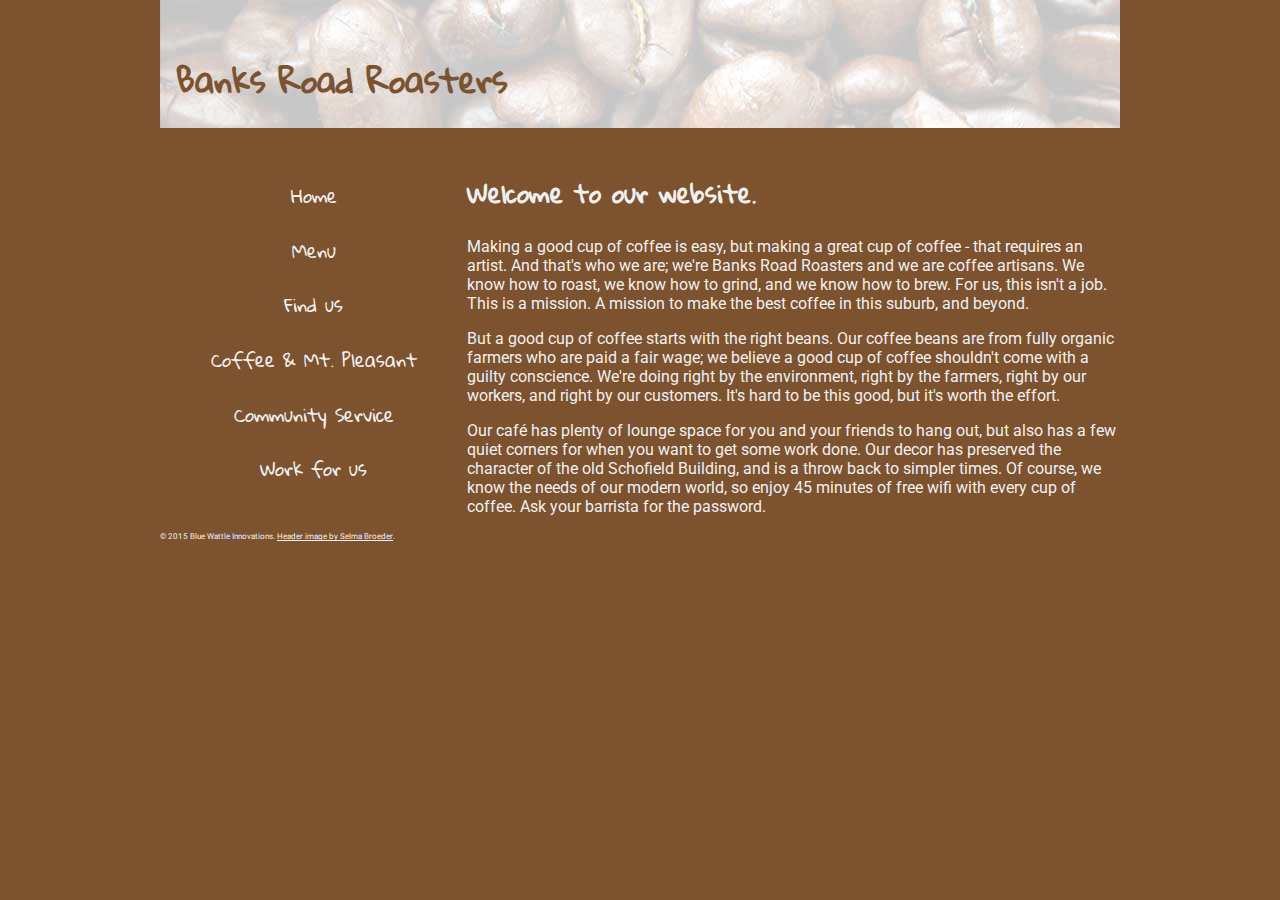
<file: ICTWEB431ScottMorrisAssessmentFiles/Part6WebsiteFix/index.html>
<!doctype html>
<html lang="en">

<head>
	<meta charset="UTF-8">
	<title>Banks Road Roasters</title>
	<link href="brrcafe.css" rel="stylesheet" type="text/css">
</head>


<body>

<header>
	<h1>Banks Road Roasters</h1>
</header>

<aside>
	<nav>
    	<ul>
        	<li><a href="index.html">Home</a></li>
            <li><a href="menu-page.html">Menu</a></li>
			<li><a href="find.html">Find us</a></li>
            <li><a href="history.html">Coffee &amp; Mt. Pleasant</a></li>
            <li><a href="community.html">Community Service</a></li>
            <li><a href="employ.html">Work for us</a></li>
        </ul>
    </nav>
</aside>


<section>
	<h2>Welcome to our website.</h2>
    <p>Making a good cup of coffee is easy, but making a great cup of coffee - that requires an artist. And that's who we are; we're Banks Road Roasters and we are coffee artisans. We know how to roast, we know how to grind, and we know how to brew. For us, this isn't a job. This is a mission. A mission to make the best coffee in this suburb, and beyond.</p>
    
    <p>But a good cup of coffee starts with the right beans. Our coffee beans are from fully organic farmers who are paid a fair wage; we believe a good cup of coffee shouldn't come with a guilty conscience. We're doing right by the environment, right by the farmers, right by our workers, and right by our customers. It's hard to be this good, but it's worth the effort.</p>
    
    <p>Our caf&eacute; has plenty of lounge space for you and your friends to hang out, but also has a few quiet corners for when you want to get some work done. Our decor has preserved the character of the old Schofield Building, and is a throw back to simpler times. Of course, we know the needs of our modern world, so enjoy 45 minutes of free wifi with every cup of coffee. Ask your barrista for the password.</p>
    
</section>

<footer>
    &copy; 2015 Blue Wattle Innovations. <a href="http://goo.gl/fDvGXj">Header image by Selma Broeder</a>.
</footer>
    
</body>
</html>
</file>
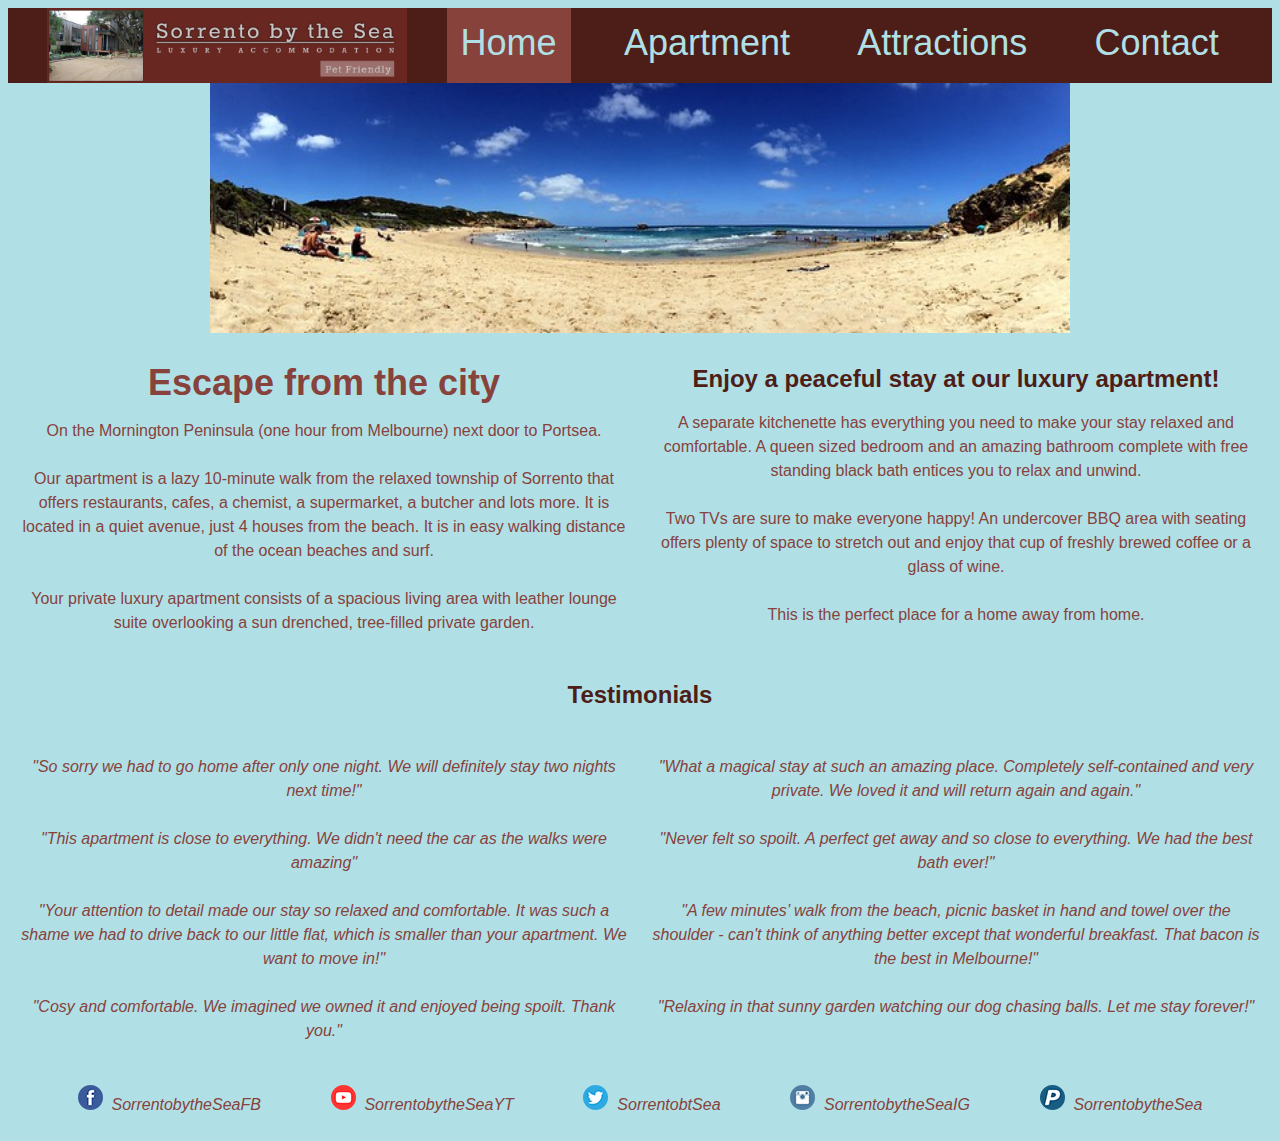
<file: ICTWEB431ScottMorrisAssessmentFiles/Part3SbtSWebsite/www/index.html>
<!DOCTYPE html>
<html lang="en-US">
<head>
<title>Home</title>
<meta charset="utf-8">
<link rel="stylesheet" href="homestyle.css">
</head>
<body>

<div class="titlebar">
	<img src="images/sorrento_by_the_sea_logo.jpg" alt="logo" width="360" height="75">
	<a class="current" href="index.html">Home</a>
	<a href="apartment.html">Apartment</a>
	<a href="attractions.html">Attractions</a>
	<a href="contact.html">Contact</a>
</div>

<div class="slideshow">
	<img src="images/back_beach.jpg" alt="backbeach" width="860" height="250">
</div>

<div class="row">
	<div class="column">
		<h1> Escape from the city </h1>
		<p> On the Mornington Peninsula (one hour from Melbourne) next door to Portsea.<br><br>Our apartment is a lazy 10-minute walk from the relaxed township of Sorrento that offers restaurants, cafes, a chemist, a supermarket, a butcher and lots more. It is located in a quiet avenue, just 4 houses from the beach. It is in easy walking distance of the ocean beaches and surf.<br><br>Your private luxury apartment consists of a spacious living area with leather lounge suite overlooking a sun drenched, tree-filled private garden.</p>
	</div>
	<div class="column">
		<h2> Enjoy a peaceful stay at our luxury apartment! </h2>
		<p>A separate kitchenette has everything you need to make your stay relaxed and comfortable. A queen sized bedroom and an amazing bathroom complete with free standing black bath entices you to relax and unwind.<br><br>Two TVs are sure to make everyone happy!  An undercover BBQ area with seating offers plenty of space to stretch out and enjoy that cup of freshly brewed coffee or a glass of wine.<br><br>This is the perfect place for a home away from home.</p>
	</div>
</div>

<h2>Testimonials</h2>

<div class="row">
	<div class="column">
		<p><i>"So sorry we had to go home after only one night. We will definitely stay two nights next time!"<br><br>"This apartment is close to everything. We didn't need the car as the walks were amazing"<br><br>"Your attention to detail made our stay so relaxed and comfortable. It was such a shame we had to drive back to our little flat, which is smaller than your apartment. We want to move in!"<br><br>"Cosy and comfortable. We imagined we owned it and enjoyed being spoilt. Thank you."</i></p>
	</div>
	<div class="column">
		<p><i>"What a magical stay at such an amazing place. Completely self-contained and very private. We loved it and will return again and again."<br><br>"Never felt so spoilt. A perfect get away and so close to everything. We had the best bath ever!"<br><br>"A few minutes’ walk from the beach, picnic basket in hand and towel over the shoulder - can't think of anything better except that wonderful breakfast. That bacon is the best in Melbourne!"<br><br>"Relaxing in that sunny garden watching our dog chasing balls. Let me stay forever!"</i></p>
	</div>
</div>

<footer>
<div class="row">
	<div class="icon">
		<p><img src="images/facebook_small.png" alt="fb" width="25" height="25">&nbsp;&nbsp;<i>SorrentobytheSeaFB</i></p>
	</div>
	<div class="icon">
		<p><img src="images/youtube-variation_small.png" alt="yt" width="25" height="25">&nbsp;&nbsp;<i>SorrentobytheSeaYT</i></p>
	</div>
	<div class="icon">
		<p><img src="images/twitter_small.png" alt="tw" width="25" height="25">&nbsp;&nbsp;<i>SorrentobtSea</i></p>
	</div>
	<div class="icon">
		<p><img src="images/instagram_small.png" alt="ig" width="25" height="25">&nbsp;&nbsp;<i>SorrentobytheSeaIG</i></p>
	</div>
	<div class="icon">
		<p><img src="images/paypal_small.png" alt="pp" width="25" height="25">&nbsp;&nbsp;<i>SorrentobytheSea</i></p>
	</div>
</div>
</footer>

</body>
</html>
</file>
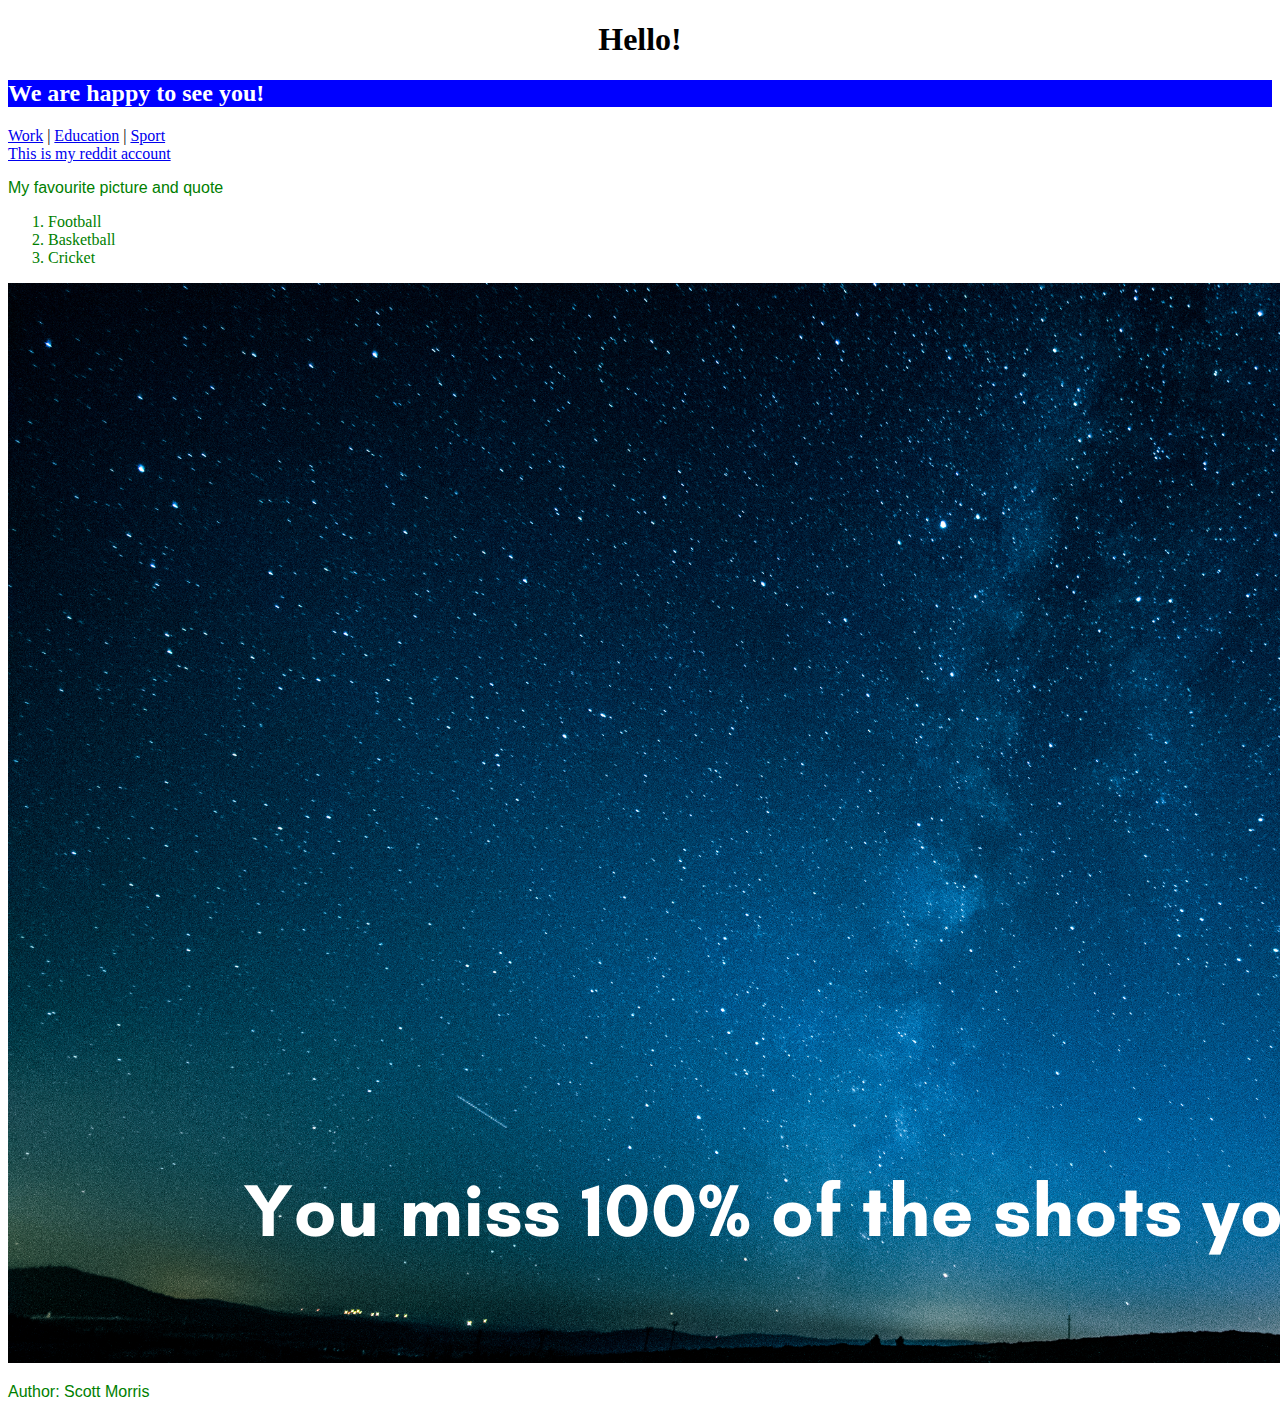
<file: ICTWEB431WebsiteProject/scottmorriswbesite/www/index.html>
<!DOCTYPE html>
<html>
<head>
<title>Scott's Website</title>
<style>
#wrapper {
	border: 5px outset red;
	background-color: green;
	text-align: center;
}
</style>
<link rel="stylesheet" href="index.css">
</head>
<body>

<header>
	<h1>Hello!</h1>
	<h2>We are happy to see you!</h2>
</header>

<main>
	<nav>
	<a href="/work/">Work</a> |
	<a href="/education/">Education</a> |
	<a href="/sport/">Sport</a>
	</nav>

	<a href="https://www.reddit.com/user/scoota150/">This is my reddit account</a>

	<div class="note">
	<p>My favourite picture and quote</p>
	</div>
	
	<ol>
		<li>Football</li>
		<li>Basketball</li>
		<li>Cricket</li>
	</ol>
	
	<img src="images/inspirational.png" height="1080" width="1920">
</main>

<footer>
  <p>Author: Scott Morris</p>
</footer>

</body>
</html>
</file>
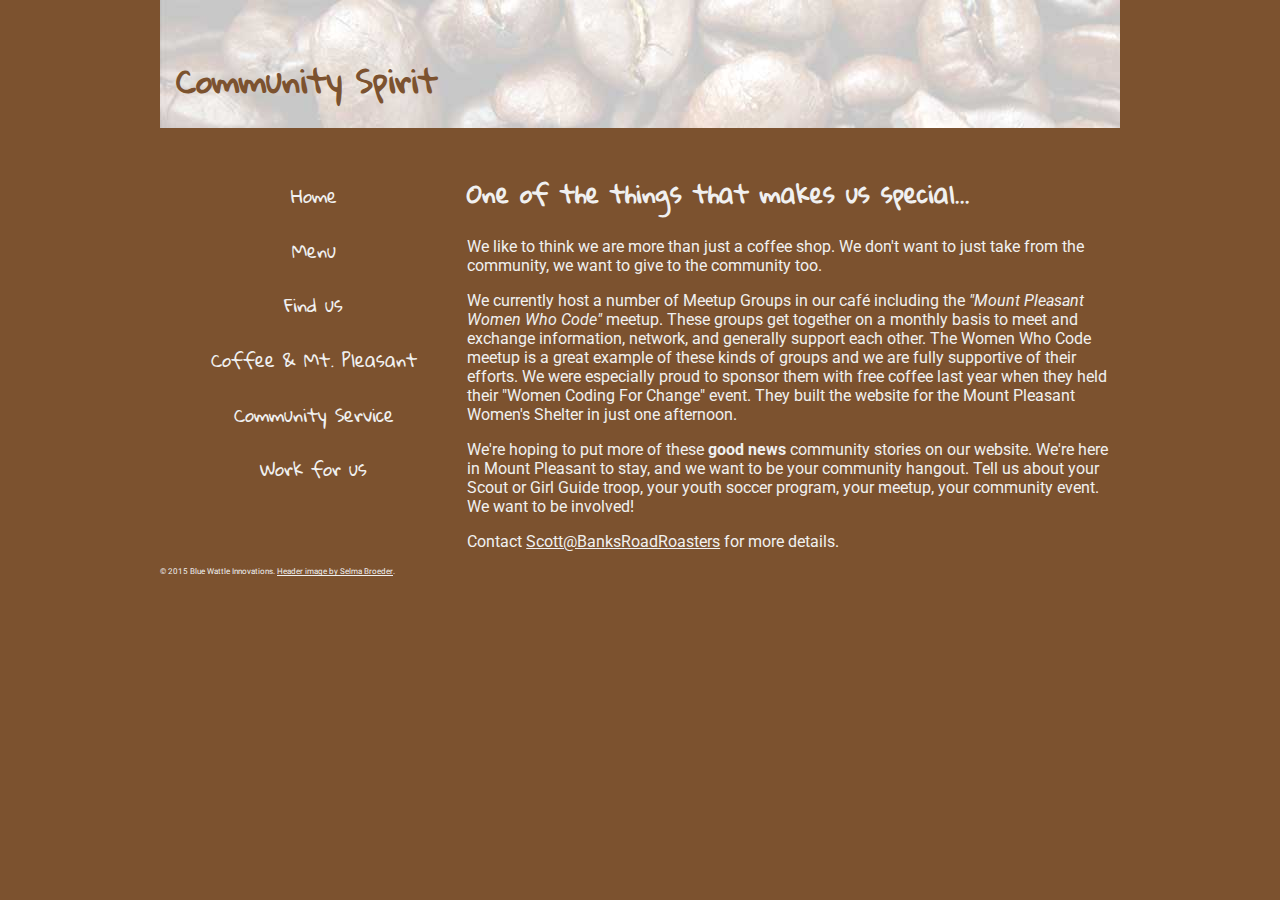
<file: ICTWEB431ScottMorrisAssessmentFiles/Part6WebsiteFix/community.html>
<!doctype html>
<html>
<head>
<meta charset="UTF-8">
<title>Banks Road Roasters</title>

<link href="brrcafe.css" rel="stylesheet" type="text/css">

</head>

<body>
<header>
	<h1>Community Spirit</h1>
</header>

<aside>
	<nav>
    	<ul>
        	<li><a href="index.html">Home</a></li>
            <li><a href="menu-page.html">Menu</a></li>
            <li><a href="find.html">Find us</a></li>
            <li><a href="history.html">Coffee &amp; Mt. Pleasant</a></li>
            <li><a href="community.html">Community Service</a></li>
            <li><a href="employ.html">Work for us</a></li>
        </ul>
    </nav>
</aside>

<section>
	<h2>One of the things that makes us special...</h2>
    
 	<p>We like to think we are more than just a coffee shop. We don't want to just take from the community,
    we want to give to the community too.</p>
    <p>We currently host a number of Meetup Groups in our caf&eacute; including the <em>"Mount Pleasant Women
    Who Code"</em> meetup. These groups get together on a monthly basis to meet and exchange information, network,
    and generally support each other. The Women Who Code meetup is a great example of these kinds of groups
    and we are fully supportive of their efforts. We were especially proud to sponsor them with free coffee
    last year when they held their "Women Coding For Change" event. They built the website for the Mount Pleasant
    Women's Shelter in just one afternoon.</p>
    <p>We're hoping to put more of these <strong>good news</strong> community stories on our website. We're here
    in Mount Pleasant to stay, and we want to be your community hangout. Tell us about your Scout or Girl Guide
    troop, your youth soccer program, your meetup, your community event. We want to be involved!</p>
    <p>Contact <a href="mailto:scott@banksroadroasters.com">Scott@BanksRoadRoasters</a> for more details.</p>
   
   
	
    
</section>
 
<footer>
    &copy; 2015 Blue Wattle Innovations. <a href="http://goo.gl/fDvGXj">Header image by Selma Broeder</a>.
</footer>
 
</body>
</html>
</file>
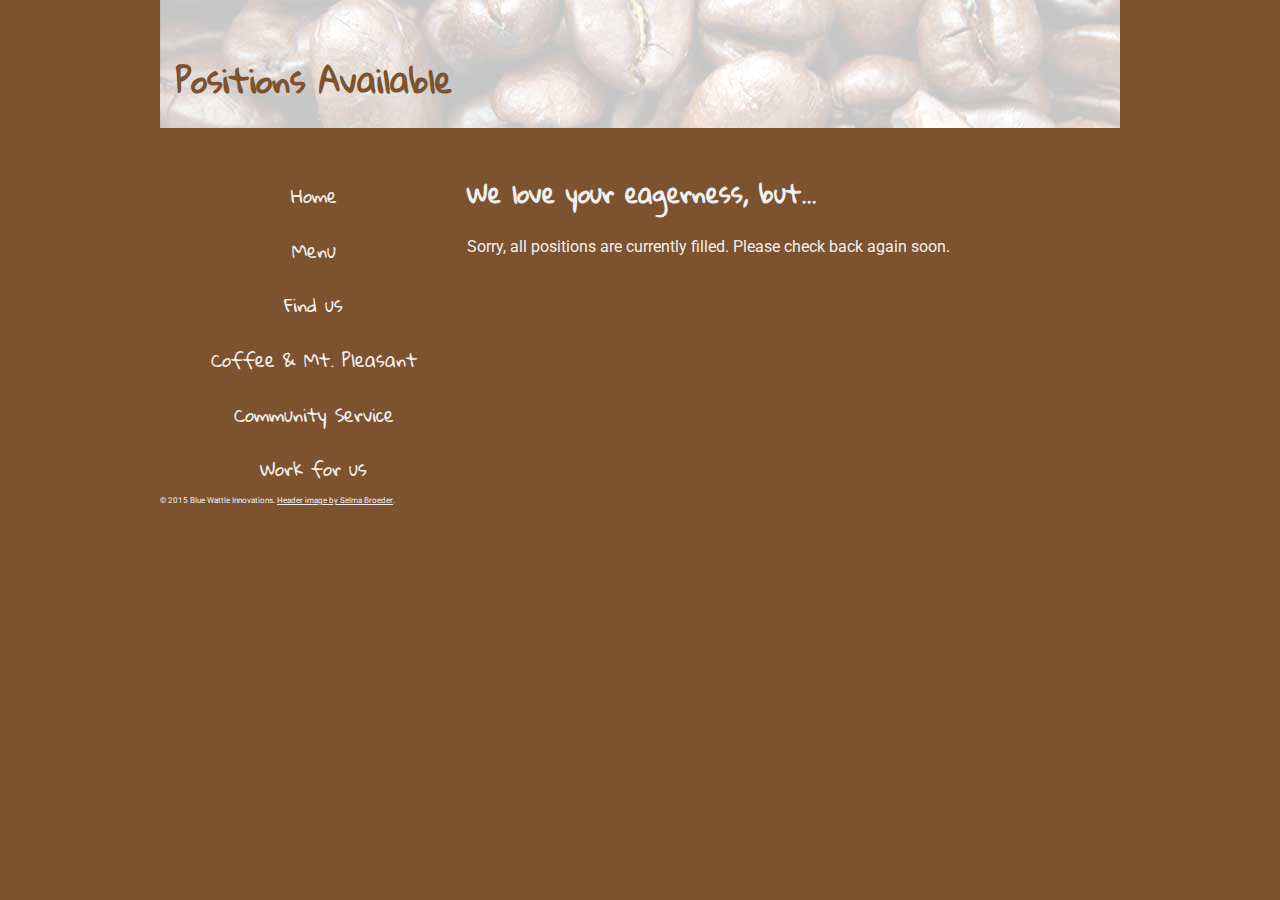
<file: ICTWEB431ScottMorrisAssessmentFiles/Part6WebsiteFix/employ.html>
<!doctype html>
<html>
<head>
<meta charset="UTF-8">
<title>Banks Road Roasters</title>

<link href="brrcafe.css" rel="stylesheet" type="text/css">


</head>

<body>
<header>
	<h1>Positions Available</h1>
</header>

<aside>
	<nav>
    	<ul>
        	<li><a href="index.html">Home</a></li>
            <li><a href="menu-page.html">Menu</a></li>
            <li><a href="find.html">Find us</a></li>
            <li><a href="history.html">Coffee &amp; Mt. Pleasant</a></li>
            <li><a href="community.html">Community Service</a></li>
            <li><a href="employ.html">Work for us</a></li>
        </ul>
    </nav>
</aside>

<section>
	<h2>We love your eagerness, but...</h2>
    
 	<p>Sorry, all positions are currently filled. Please check back again soon.</p>
   
   
	
    
</section>
 
<footer>
    &copy; 2015 Blue Wattle Innovations. <a href="http://goo.gl/fDvGXj">Header image by Selma Broeder</a>.
</footer>
 
</body>
</html>
</file>
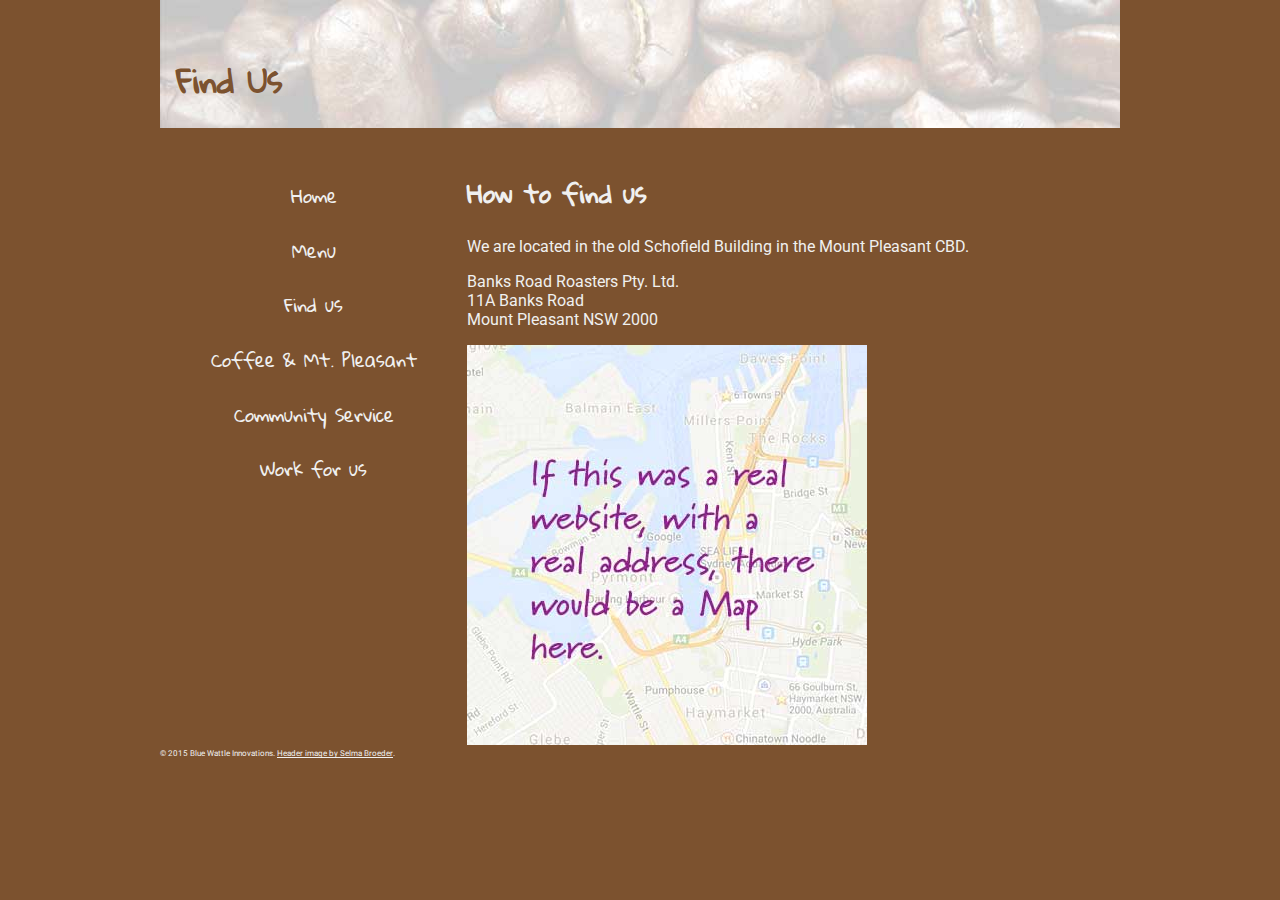
<file: ICTWEB431ScottMorrisAssessmentFiles/Part6WebsiteFix/find.html>
<!doctype html>
<html>
<head>
<meta charset="UTF-8">
<title>Banks Road Roasters</title>

<link href="brrcafe.css" rel="stylesheet" type="text/css">

</head>

<body>
<header>
	<h1>Find Us</h1>
</header>

<aside>
	<nav>
    	<ul>
        	<li><a href="index.html">Home</a></li>
            <li><a href="menu-page.html">Menu</a></li>
            <li><a href="find.html">Find us</a></li>
            <li><a href="history.html">Coffee &amp; Mt. Pleasant</a></li>
            <li><a href="community.html">Community Service</a></li>
            <li><a href="employ.html">Work for us</a></li>
        </ul>
    </nav>
</aside>

<section>
	<h2>How to find us</h2>
    
 	<p>We are located in the old Schofield Building in the Mount Pleasant CBD.</p>
    
<p>
    Banks Road Roasters Pty. Ltd.<br>
	11A Banks Road<br>
	Mount Pleasant NSW 2000
    </p>
    
    <img src="images/map" width="400" height="400" alt="Map of the location of Banks Road Roasters">
   
   
	
    
</section>
 
<footer>
    &copy; 2015 Blue Wattle Innovations. <a href="http://goo.gl/fDvGXj">Header image by Selma Broeder</a>.
</footer> 
 
</body>
</html>
</file>
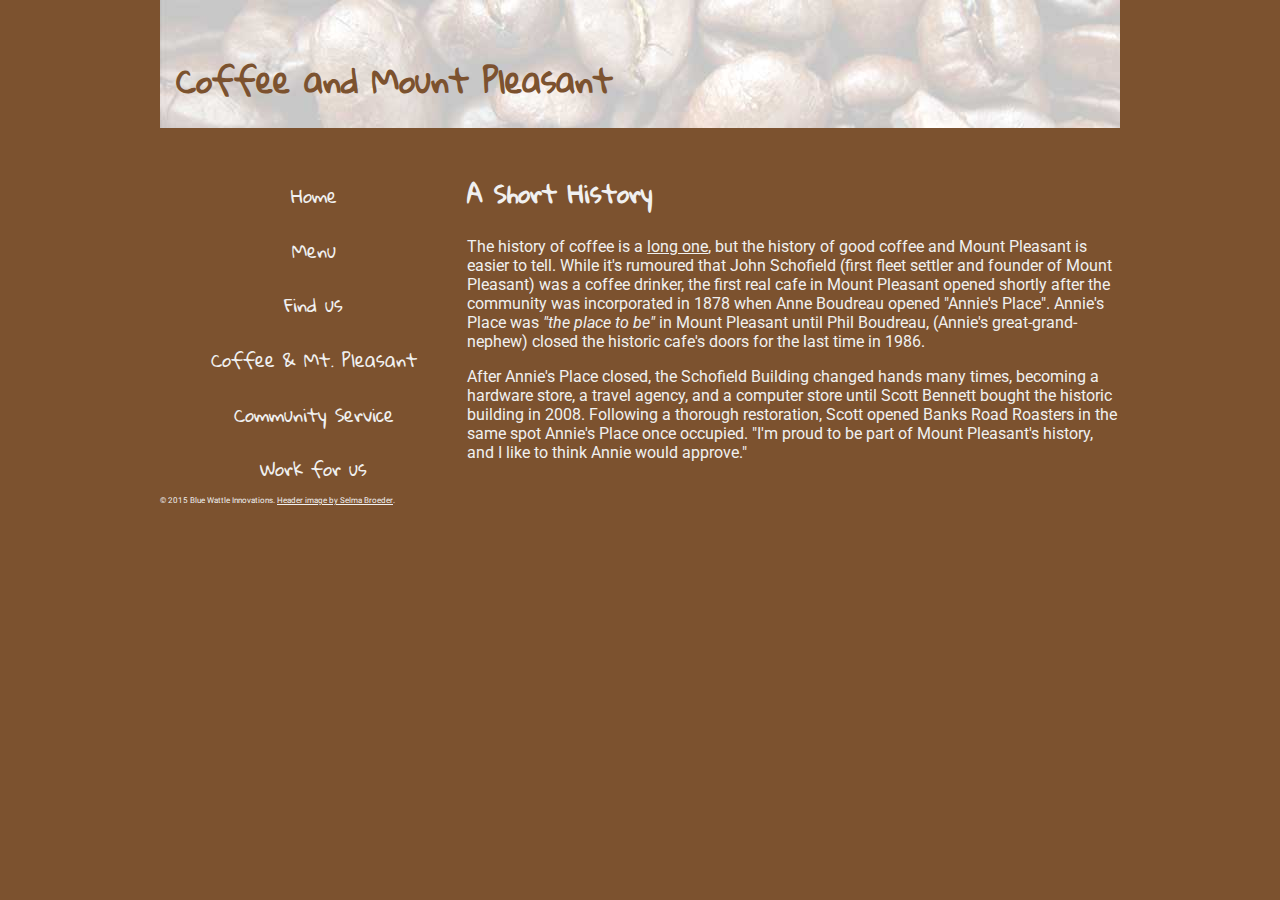
<file: ICTWEB431ScottMorrisAssessmentFiles/Part6WebsiteFix/history.html>
<!doctype html>
<html>
<head>
<meta charset="UTF-8">
<title>Banks Road Roasters</title>

<link href="brrcafe.css" rel="stylesheet" type="text/css">

</head>

<body>
<header>
	<h1>Coffee and Mount Pleasant</h1>
</header>

<aside>
	<nav>
    	<ul>
        	<li><a href="index.html">Home</a></li>
            <li><a href="menu-page.html">Menu</a></li>
            <li><a href="find.html">Find us</a></li>
            <li><a href="history.html">Coffee &amp; Mt. Pleasant</a></li>
            <li><a href="community.html">Community Service</a></li>
            <li><a href="employ.html">Work for us</a></li>
        </ul>
    </nav>
</aside>

<section>
	<h2>A Short History</h2>
    
    <p>The history of coffee is a <a href="http://ncausa.org/i4a/pages/index.cfm?pageid=68">long one</a>, but the history of good coffee and Mount Pleasant is easier to tell. While it's rumoured that  John Schofield (first fleet settler and founder of Mount Pleasant) was a coffee drinker, the first real cafe in Mount Pleasant opened shortly after the community was incorporated in 1878 when Anne Boudreau opened "Annie's Place". Annie's Place was <em>&quot;the place to be&quot;</em> in Mount Pleasant until Phil Boudreau, (Annie's great-grand-nephew) closed the historic cafe's doors for the last time in 1986.</p>
    
	<p>After Annie's Place closed, the Schofield Building changed hands many times, becoming a hardware store, a travel agency, and a computer store until Scott Bennett bought the historic building in 2008. Following a thorough restoration, Scott opened Banks Road Roasters in the same spot Annie's Place once occupied. "I'm proud to be part of Mount Pleasant's history, and I like to think Annie would approve."</p> 
   
   
	
    
</section>
 
<footer>
    &copy; 2015 Blue Wattle Innovations. <a href="http://goo.gl/fDvGXj">Header image by Selma Broeder</a>.
</footer> 
 
</body>
</html>
</file>
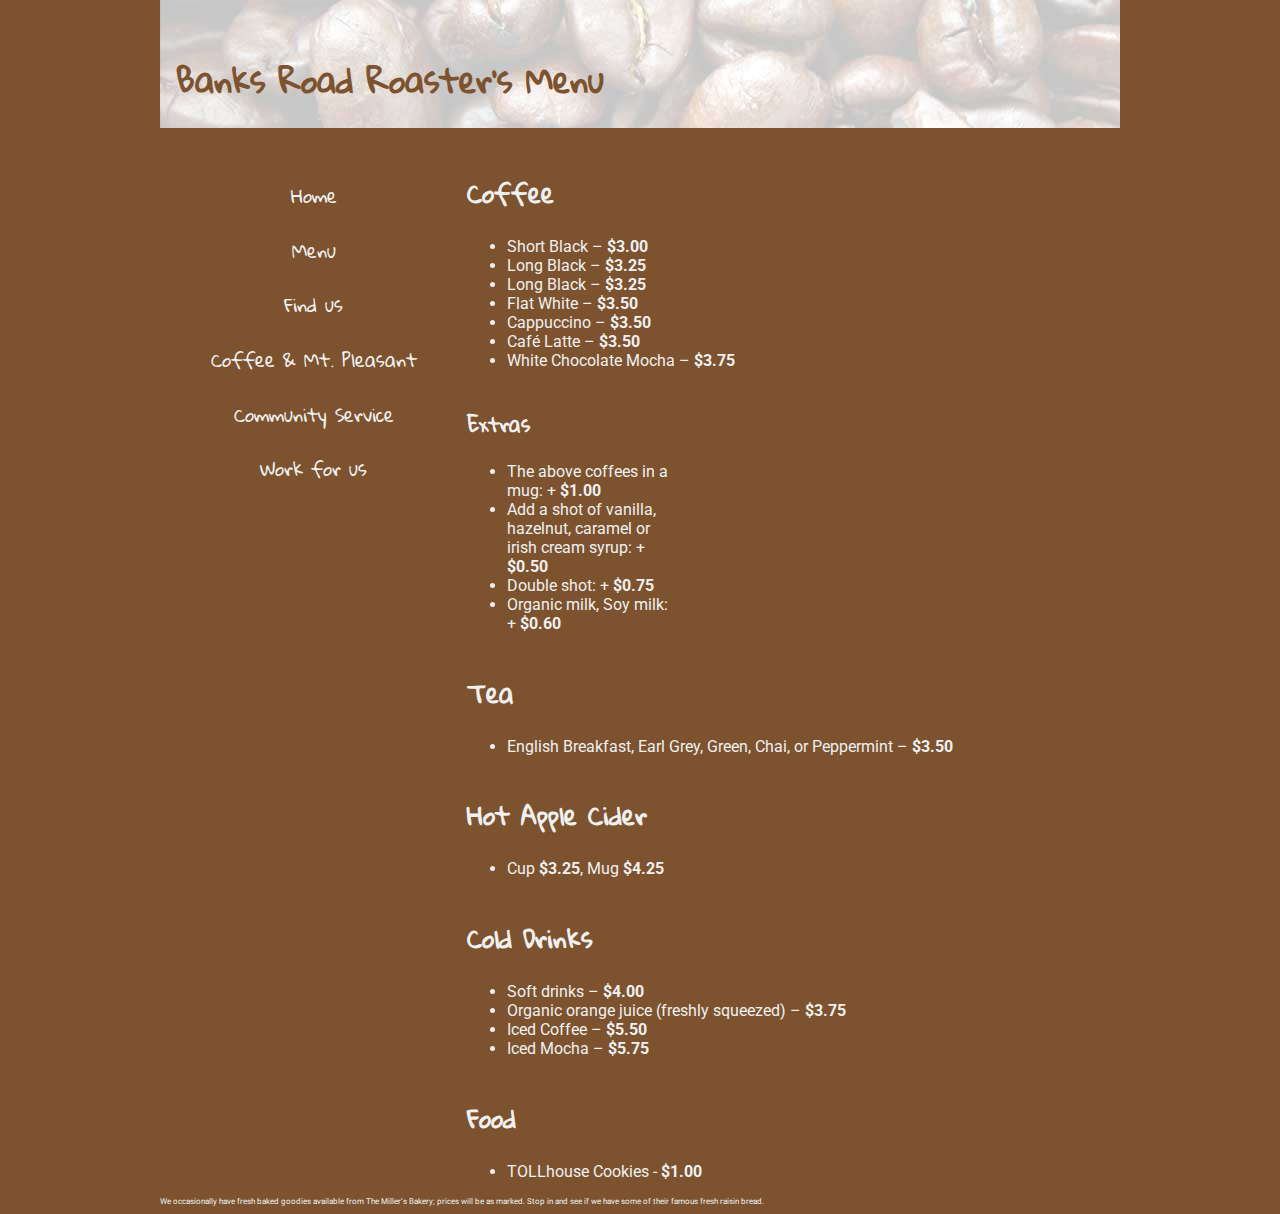
<file: ICTWEB431ScottMorrisAssessmentFiles/Part6WebsiteFix/menu-page.html>
﻿<!DOCTYPE HTML>
<html lang="en">

<head>
    <meta charset="utf-8">
    <meta name="description" content="Banks Road Roaster’s Menu">
    <title>Banks Road Roaster’s Menu</title>
	<link href="brrcafe.css" rel="stylesheet" type="text/css">
</head>

<body>
            
<header>
    <h1>Banks Road Roaster’s Menu</h1>
</header>

<aside>
	<nav>
    	<ul>
        	<li><a href="index.html">Home</a></li>
            <li><a href="menu-page.html">Menu</a></li>
            <li><a href="find.html">Find us</a></li>
            <li><a href="history.html">Coffee &amp; Mt. Pleasant</a></li>
            <li><a href="community.html">Community Service</a></li>
            <li><a href="employ.html">Work for us</a></li>
        </ul>
    </nav>
</aside>
            
            <article>
            <section>                
            <h2>Coffee</h2>
            
            <ul>
                <li>Short Black – <b>$3.00</b></li>
                <li>Long Black – <b>$3.25</b></li>
                <li>Long Black – <b>$3.25</b></li>
                <li>Flat White – <b>$3.50</b></li>
                <li>Cappuccino – <b>$3.50</b></li>
                <li>Café Latte – <b>$3.50</b></li>
                <li>White Chocolate Mocha – <b>$3.75</b></li>
            </ul>
            
            <aside>    
           <h3>Extras</h3>
            
            <ul>
                <li>The above coffees in a mug: + <b>$1.00</b></li>
                <li>Add a shot of vanilla, hazelnut, caramel or irish cream syrup:  + <b>$0.50</b></li>
                <li>Double shot: + <b>$0.75</b></li>
                <li>Organic milk, Soy milk: + <b>$0.60</b></li>
            </ul>
            </aside>
             </section>   
            
            <br>
            
            <section>
            <h2>Tea</h2>
            
            <ul>   
                <li>English Breakfast, Earl Grey, Green, Chai, or Peppermint – <b>$3.50</b></li>
            </ul>
            </section>    
                
            <br>
            
            <section>
            <h2>Hot Apple Cider</h2>
            
            <ul>
                <li>Cup <b>$3.25</b>, Mug <b>$4.25</b></li>
            </ul>
            </section>    
                
            <br>
            
            <section>
            <h2>Cold Drinks</h2>
            
            <ul>
                <li>Soft drinks – <b>$4.00</b></li>
                <li>Organic orange juice (freshly squeezed) – <b>$3.75</b></li>
                <li>Iced Coffee – <b>$5.50</b></li>
                <li>Iced Mocha – <b>$5.75</b></li>
            </ul>
            </section>
                
            <br>
            
            <section>
            <h2>Food</h2>
            
            <ul>
                <li>TOLLhouse Cookies - <b>$1.00</b></li>
            </ul>
            </section>
            </article>
            
            <footer>
                We occasionally have fresh baked goodies available from The Miller’s Bakery; prices will be as marked. Stop in and see if we have some of their famous fresh raisin bread.
            </footer>
            
        </body>
</html>
</file>
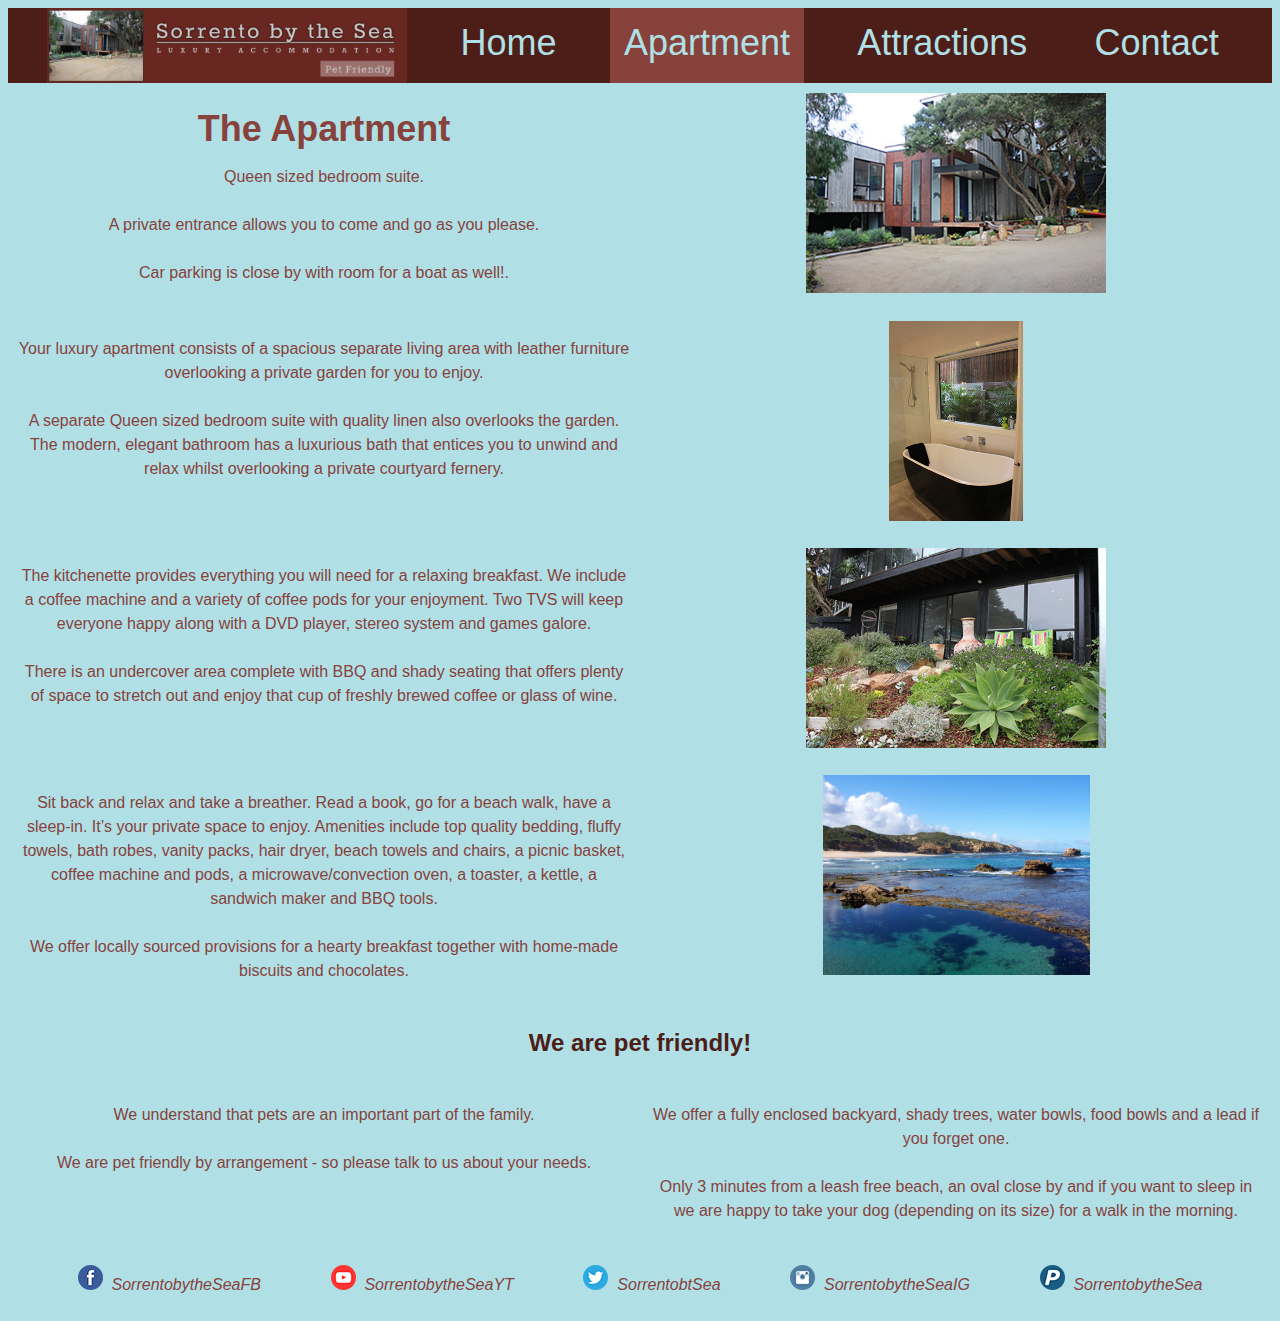
<file: ICTWEB431ScottMorrisAssessmentFiles/Part3SbtSWebsite/www/apartment.html>
<!DOCTYPE html>
<html lang="en-US">
<head>
<title>Apartment</title>
<meta charset="utf-8">
<link rel="stylesheet" href="homestyle.css">
</head>
<body>

<div class="titlebar">
	<img src="images/sorrento_by_the_sea_logo.jpg" alt="logo" width="360" height="75">
	<a href="index.html">Home</a>
	<a class="current" href="apartment.html">Apartment</a>
	<a href="attractions.html">Attractions</a>
	<a href="contact.html">Contact</a>
</div>

<div class="row">
	<div class="column">
		<h1>The Apartment</h1>
		<p>Queen sized bedroom suite.<br><br>A private entrance allows you to come and go as you please.<br><br>Car parking is close by with room for a boat as well!.</p>
	</div>
	<div class="column">
		<img src="images/apartment_front.jpg" alt="front" width="300" height="200">
	</div>
</div>

<div class="row">
	<div class="column">
		<p>Your luxury apartment consists of a spacious separate living area with leather furniture overlooking a private garden for you to enjoy.<br><br>A separate Queen sized bedroom suite with quality linen also overlooks the garden. The modern, elegant bathroom has a luxurious bath that entices you to unwind and relax whilst overlooking a private courtyard fernery.</p>
	</div>
	<div class="column">
		<img src="images/apartment_bath.jpg" alt="bath" width="134" height="200">
	</div>
</div>

<div class="row">
	<div class="column">
		<p>The kitchenette provides everything you will need for a relaxing breakfast. We include a coffee machine and a variety of coffee pods for your enjoyment. Two TVS will keep everyone happy along with a DVD player, stereo system and games galore.<br><br>There is an undercover area complete with BBQ and shady seating that offers plenty of space to stretch out and enjoy that cup of freshly brewed coffee or glass of wine.</p>
	</div>
	<div class="column">
		<img src="images/apartment_garden.jpg" alt="garden" width="300" height="200">
	</div>
</div>

<div class="row">
	<div class="column">
		<p>Sit back and relax and take a breather. Read a book, go for a beach walk, have a sleep-in. It’s your private space to enjoy. Amenities include top quality bedding, fluffy towels, bath robes, vanity packs, hair dryer, beach towels and chairs, a picnic basket, coffee machine and pods, a microwave/convection oven, a toaster, a kettle, a sandwich maker and BBQ tools.<br><br>We offer locally sourced provisions for a hearty breakfast together with home-made biscuits and chocolates.</p>
	</div>
	<div class="column">
		<img src="images/ocean_beach3.jpg" alt="beachsorrento" width="267" height="200">
	</div>
</div>

<h2>We are pet friendly!</h2>

<div class="row">
	<div class="column">
		<p>We understand that pets are an important part of the family.<br><br>We are pet friendly by arrangement - so please talk to us about your needs.</p>
	</div>
	<div class="column">
		<p>We offer a fully enclosed backyard, shady trees, water bowls, food bowls and a lead if you forget one.<br><br>Only 3 minutes from a leash free beach, an oval close by and if you want to sleep in we are happy to take your dog (depending on its size) for a walk in the morning.</p>
	</div>
</div>

<footer>
<div class="row">
	<div class="icon">
		<p><img src="images/facebook_small.png" alt="fb" width="25" height="25">&nbsp;&nbsp;<i>SorrentobytheSeaFB</i></p>
	</div>
	<div class="icon">
		<p><img src="images/youtube-variation_small.png" alt="yt" width="25" height="25">&nbsp;&nbsp;<i>SorrentobytheSeaYT</i></p>
	</div>
	<div class="icon">
		<p><img src="images/twitter_small.png" alt="tw" width="25" height="25">&nbsp;&nbsp;<i>SorrentobtSea</i></p>
	</div>
	<div class="icon">
		<p><img src="images/instagram_small.png" alt="ig" width="25" height="25">&nbsp;&nbsp;<i>SorrentobytheSeaIG</i></p>
	</div>
	<div class="icon">
		<p><img src="images/paypal_small.png" alt="pp" width="25" height="25">&nbsp;&nbsp;<i>SorrentobytheSea</i></p>
	</div>
</div>
</footer>

</body>
</html>
</file>
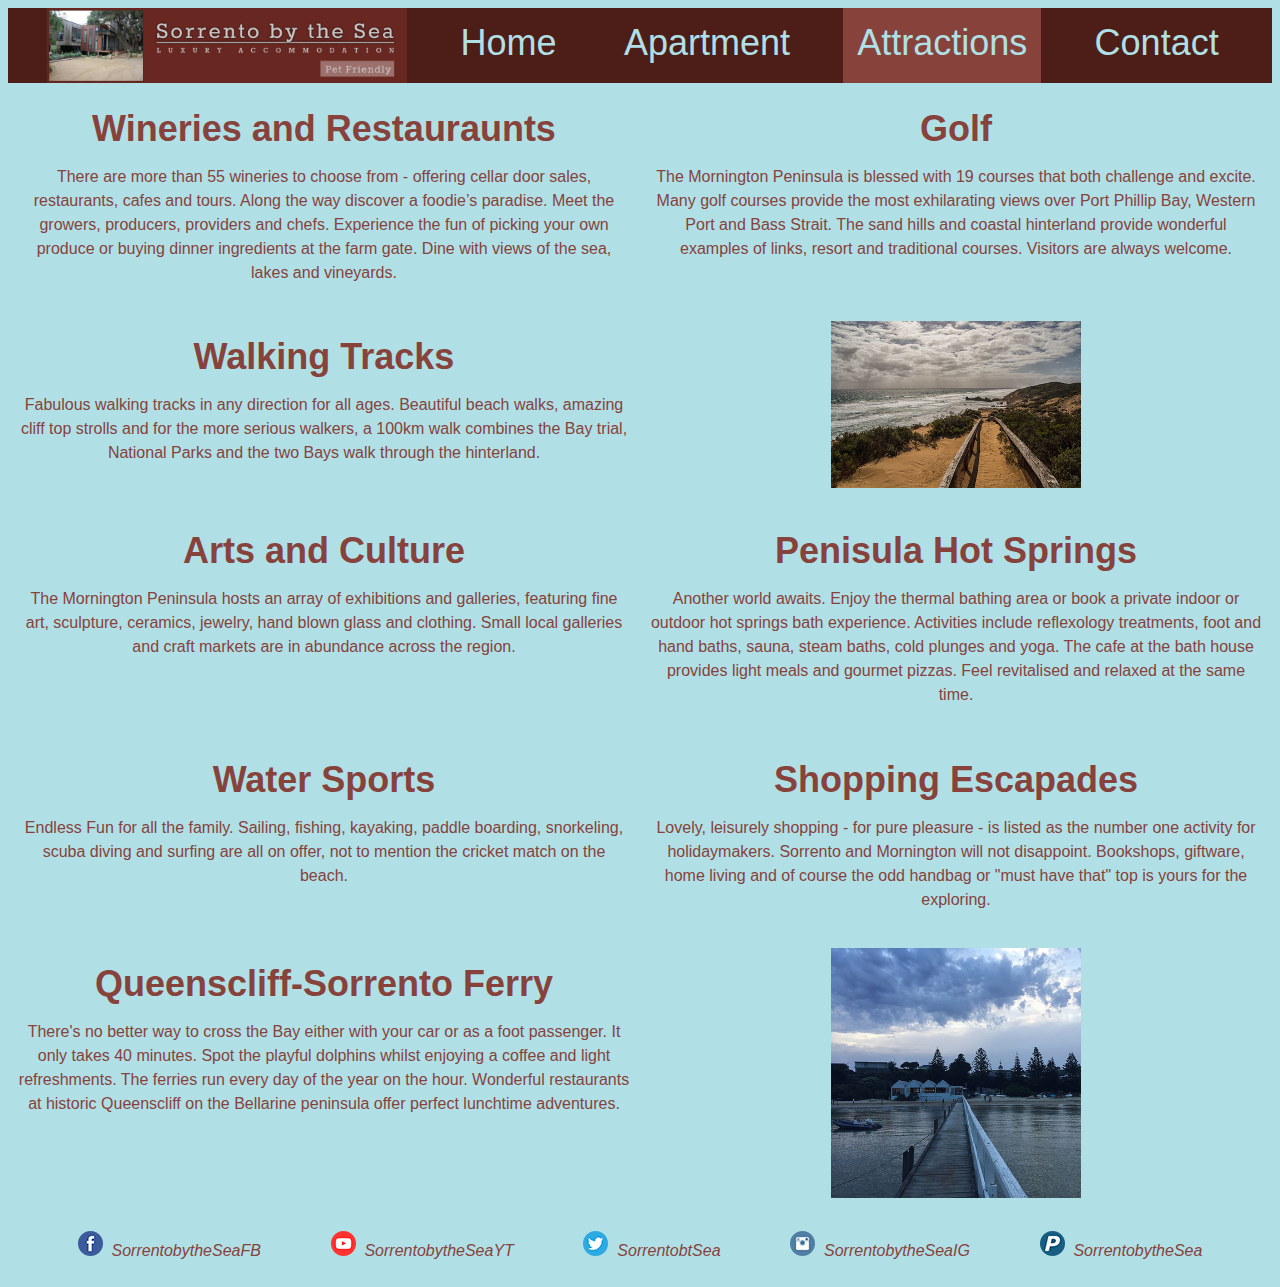
<file: ICTWEB431ScottMorrisAssessmentFiles/Part3SbtSWebsite/www/attractions.html>
<!DOCTYPE html>
<html lang="en-US">
<head>
<title>Attractions</title>
<meta charset="utf-8">
<link rel="stylesheet" href="homestyle.css">
</head>
<body>

<div class="titlebar">
	<img src="images/sorrento_by_the_sea_logo.jpg" alt="logo" width="360" height="75">
	<a href="index.html">Home</a>
	<a href="apartment.html">Apartment</a>
	<a class="current" href="attractions.html">Attractions</a>
	<a href="contact.html">Contact</a>
</div>

<div class="row">
	<div class="column">
		<h1>Wineries and Restauraunts</h1>
		<p>There are more than 55 wineries to choose from - offering cellar door sales, restaurants, cafes and tours. Along the way discover a foodie’s paradise. Meet the growers, producers, providers and chefs. Experience the fun of picking your own produce or buying dinner ingredients at the farm gate. Dine with views of the sea, lakes and vineyards.</p>
	</div>
	<div class="column">
		<h1>Golf</h1>
		<p>The Mornington Peninsula is blessed with 19 courses that both challenge and excite. Many golf courses provide the most exhilarating views over Port Phillip Bay, Western Port and Bass Strait. The sand hills and coastal hinterland provide wonderful examples of links, resort and traditional courses. Visitors are always welcome.</p>
	</div>
</div>

<div class="row">
	<div class="column">
		<h1>Walking Tracks</h1>
		<p>Fabulous walking tracks in any direction for all ages. Beautiful beach walks, amazing cliff top strolls and for the more serious walkers, a 100km walk combines the Bay trial, National Parks and the two Bays walk through the hinterland.</p>
	</div>
	<div class="column">
		<img src="images/back_beach_sorrento.jpg" alt="walkingtrack" width="250" height="167">
	</div>
</div>

<div class="row">
	<div class="column">
		<h1>Arts and Culture</h1>
		<p>The Mornington Peninsula hosts an array of exhibitions and galleries, featuring fine art, sculpture, ceramics, jewelry, hand blown glass and clothing. Small local galleries and craft markets are in abundance across the region.</p>
	</div>
	<div class="column">
		<h1>Penisula Hot Springs</h1>
		<p>Another world awaits. Enjoy the thermal bathing area or book a private indoor or outdoor hot springs bath experience. Activities include reflexology treatments, foot and hand baths, sauna, steam baths, cold plunges and yoga. The cafe at the bath house provides light meals and gourmet pizzas. Feel revitalised and relaxed at the same time.</p>
	</div>
</div>

<div class="row">
	<div class="column">
		<h1>Water Sports</h1>
		<p>Endless Fun for all the family. Sailing, fishing, kayaking, paddle boarding, snorkeling, scuba diving and surfing are all on offer, not to mention the cricket match on the beach.</p>
	</div>
	<div class="column">
		<h1>Shopping Escapades</h1>
		<p>Lovely, leisurely shopping - for pure pleasure - is listed as the number one activity for holidaymakers. Sorrento and Mornington will not disappoint. Bookshops, giftware, home living and of course the odd handbag or "must have that" top is yours for the exploring.</p>
	</div>
</div>

<div class="row">
	<div class="column">
		<h1>Queenscliff-Sorrento Ferry</h1>
		<p>There's no better way to cross the Bay either with your car or as a foot passenger. It only takes 40 minutes. Spot the playful dolphins whilst enjoying a coffee and light refreshments. The ferries run every day of the year on the hour. Wonderful restaurants at historic Queenscliff on the Bellarine peninsula offer perfect lunchtime adventures.</p>
	</div>
	<div class="column">
		<img src="images/sorrento_from_jetty.jpg" alt="ferry" width="250" height="250">
	</div>
</div>

<footer>
<div class="row">
	<div class="icon">
		<p><img src="images/facebook_small.png" alt="fb" width="25" height="25">&nbsp;&nbsp;<i>SorrentobytheSeaFB</i></p>
	</div>
	<div class="icon">
		<p><img src="images/youtube-variation_small.png" alt="yt" width="25" height="25">&nbsp;&nbsp;<i>SorrentobytheSeaYT</i></p>
	</div>
	<div class="icon">
		<p><img src="images/twitter_small.png" alt="tw" width="25" height="25">&nbsp;&nbsp;<i>SorrentobtSea</i></p>
	</div>
	<div class="icon">
		<p><img src="images/instagram_small.png" alt="ig" width="25" height="25">&nbsp;&nbsp;<i>SorrentobytheSeaIG</i></p>
	</div>
	<div class="icon">
		<p><img src="images/paypal_small.png" alt="pp" width="25" height="25">&nbsp;&nbsp;<i>SorrentobytheSea</i></p>
	</div>
</div>
</footer>

</body>
</html>
</file>
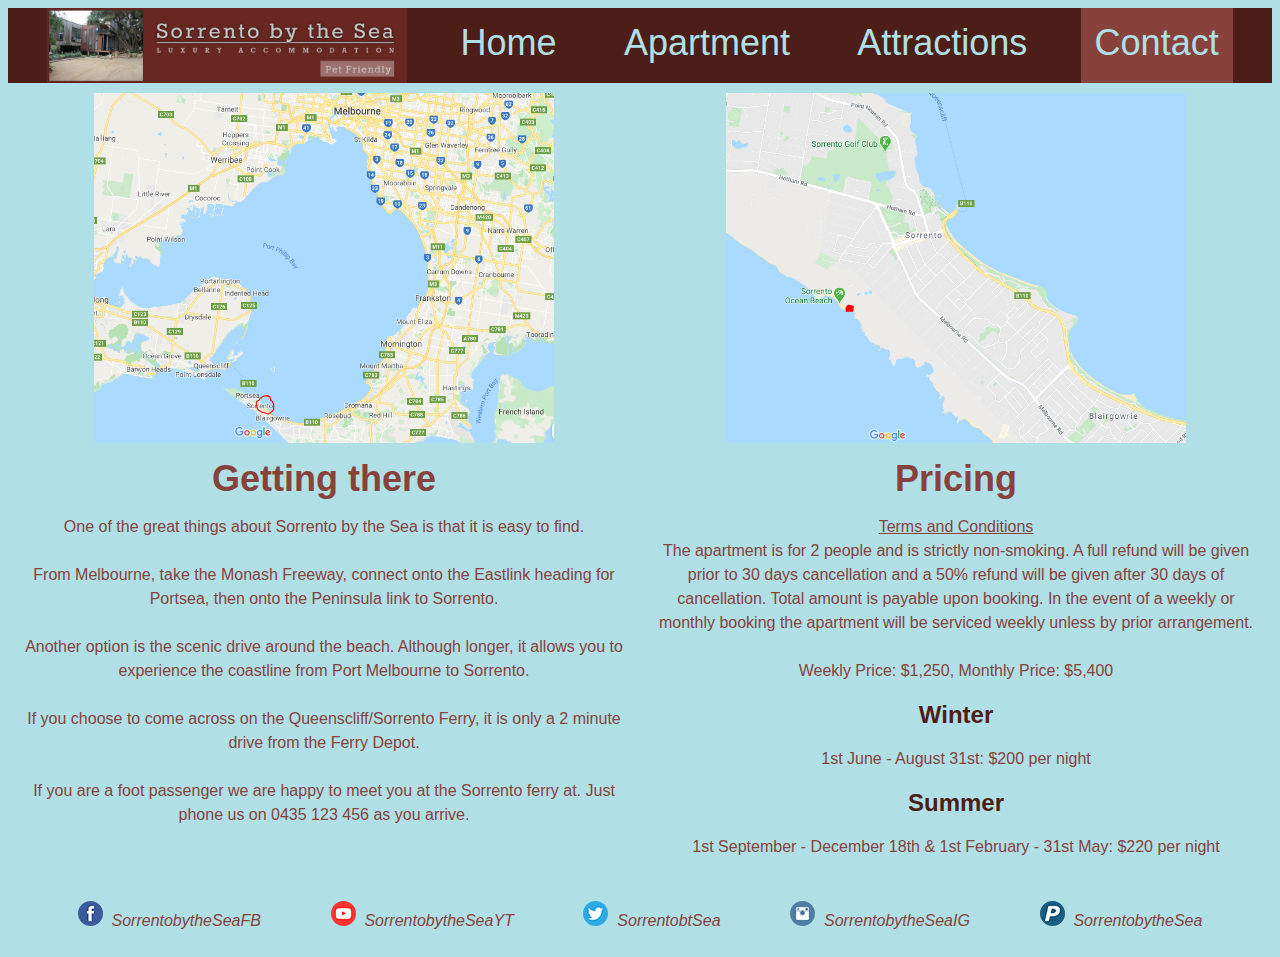
<file: ICTWEB431ScottMorrisAssessmentFiles/Part3SbtSWebsite/www/contact.html>
<!DOCTYPE html>
<html lang="en-US">
<head>
<title>Contact</title>
<meta charset="utf-8">
<link rel="stylesheet" href="homestyle.css">
</head>
<body>

<div class="titlebar">
	<img src="images/sorrento_by_the_sea_logo.jpg" alt="logo" width="360" height="75">
	<a href="index.html">Home</a>
	<a href="apartment.html">Apartment</a>
	<a href="attractions.html">Attractions</a>
	<a class="current" href="contact.html">Contact</a>
</div>

<div class="maps">
	<div class="column">
		<img src="images/map_sorrento.png" alt="map1" width="460" height="350" class="center">
	</div>
	<div class="column">
		<img src="images/map_sorrento_surrounds.png" alt="map2" width="460" height="350" class="center">
	</div>
</div>

<div class="row">
	<div class="column">
		<h1>Getting there </h1>
		<p>One of the great things about Sorrento by the Sea is that it is easy to find.<br><br>From Melbourne, take the Monash Freeway, connect onto the Eastlink heading for Portsea, then onto the Peninsula link to Sorrento.<br><br>Another option is the scenic drive around the beach. Although longer, it allows you to experience the coastline from Port Melbourne to Sorrento.<br><br>If you choose to come across on the Queenscliff/Sorrento Ferry, it is only a 2 minute drive from the Ferry Depot.<br><br>If you are a foot passenger we are happy to meet you at the Sorrento ferry at. Just phone us on 0435 123 456 as you arrive.</p>
	</div>
	<div class="column">
		<h1>Pricing</h1>
		<p><a href="termsandconditions.pdf">Terms and Conditions</a><br>The apartment is for 2 people and is strictly non-smoking. A full refund will be given prior to 30 days cancellation and a 50% refund will be given after 30 days of cancellation. Total amount is payable upon booking. In the event of a weekly or monthly booking the apartment will be serviced weekly unless by prior arrangement.<br><br>Weekly Price: $1,250, Monthly Price: $5,400</p>
		<h2>Winter</h2>
		<p>1st June - August 31st: $200 per night</p>
		<h2>Summer</h2>
		<p>1st September - December 18th & 1st February - 31st May: $220 per night</p>
	</div>
</div>

<footer>
<div class="row">
	<div class="icon">
		<p><img src="images/facebook_small.png" alt="fb" width="25" height="25">&nbsp;&nbsp;<i>SorrentobytheSeaFB</i></p>
	</div>
	<div class="icon">
		<p><img src="images/youtube-variation_small.png" alt="yt" width="25" height="25">&nbsp;&nbsp;<i>SorrentobytheSeaYT</i></p>
	</div>
	<div class="icon">
		<p><img src="images/twitter_small.png" alt="tw" width="25" height="25">&nbsp;&nbsp;<i>SorrentobtSea</i></p>
	</div>
	<div class="icon">
		<p><img src="images/instagram_small.png" alt="ig" width="25" height="25">&nbsp;&nbsp;<i>SorrentobytheSeaIG</i></p>
	</div>
	<div class="icon">
		<p><img src="images/paypal_small.png" alt="pp" width="25" height="25">&nbsp;&nbsp;<i>SorrentobytheSea</i></p>
	</div>
</div>
</footer>

</body>
</html>
</file>
<file: ICTWEB431ScottMorrisAssessmentFiles/Part6WebsiteFix/brrcafe.css>
@charset "UTF-8";

@import url(http://fonts.googleapis.com/css?family=Gloria+Hallelujah|Roboto);



body {
	background-color: #7C522F;
	font-family: 'Roboto', sans-serif;
	color: #f0f0f0;
	width: 960px;
	margin-left:auto;
	margin-right:auto;
	margin-top: 0;
	padding-top: 0;
}

header {
	color: #7C522F;
	background-color: #f0f0f0;
	margin-top: 0;
	padding-top: 0;
}

h1 {
	padding: 0.5em;
	margin-top: 0;
	padding-top: 1.5em;
	background-image:url(images/header-image.jpg);
}


h1, h2, h3, h4, h5, h6, nav a {
	font-family: 'Gloria Hallelujah', cursive;
}

aside { float: left; width: 32%;}

section { float: right; width: 68%;}

footer { font-size: .5em; clear: both;}

nav ul {
	list-style-type: none;
	display: inline;
}

nav ul li a {
	display: block;
	padding: 0.5em;
	border-bottom: none;
	text-decoration: none;
	text-align: center;
	vertical-align: middle;
	font-size: 1.1em;
}

a:link, a:visited, a:hover { color: #f0f0f0;}
nav ul li a:link, nav ul li a:visited {text-decoration: none;}
nav ul li a:hover {text-decoration: underline;}
nav ul li a:active { color: #DA2B2E; }
</file>
<file: ICTWEB431ScottMorrisAssessmentFiles/Part3SbtSWebsite/www/homestyle.css>
* {
	box-sizing: border-box;
}

body {
	font-family: Helvetica, Calibri;
	background-color: powderblue;
}

footer {
	color: #87423c;
	text-align: center;
}

h1 {
	color: #87423c;
	font-size: 36px;
	text-align: center;
	background-color: powderblue;
}

h2 {
	color: #4d1d18;
	font-size: 24px;
	text-align: center;
	background-color: powderblue;
}

p {
	line-height: 150%;
	background-color: powderblue;
	color: #87423c;
}

a {
	color: #87423c;
}

a:hover {
	color: red;
}

a:visited {
	color: blue;
}

.titlebar {
	display: flex;
	background-color: #4d1d18;
	justify-content: space-evenly;
}

.titlebar a {
	color: powderblue;
	padding: 14px;
	text-decoration: none;
	text-align: center;
	font-size: 36px; 
}

.titlebar a:hover {
	color: #555
}

.titlebar a.current{
	background: #87423c;
}

.slideshow {
	background: powderblue;
	text-align: center;
}

.row {
	display: flex;
	background-color: powderblue;
	justify-content: space-evenly;
}

.column {
	flex: 50%;
	background-color: powderblue;
	line-height: 150%;
	color: #87423c;
	margin: 10px;
	text-align: center;
}

.maps {
	display: flex;
	height: 350px;
	background: powderblue;
	text-align: center;
}

.icons {
	flex: 20%;
}
</file>
<file: ICTWEB431WebsiteProject/scottmorriswbesite/www/index.css>
p {
	font-family: Helvetica, Arial, Geneva, sans-serif;
	font-size: 0.8em:
}

h1 {
	color: #OOCCF;
	text-align: center;
}

h2 {
	background-color: blue;
	color: white;
}

.note {
	color: orange;
	}
	
	
p, li {
	color: green;
	}
</file>
